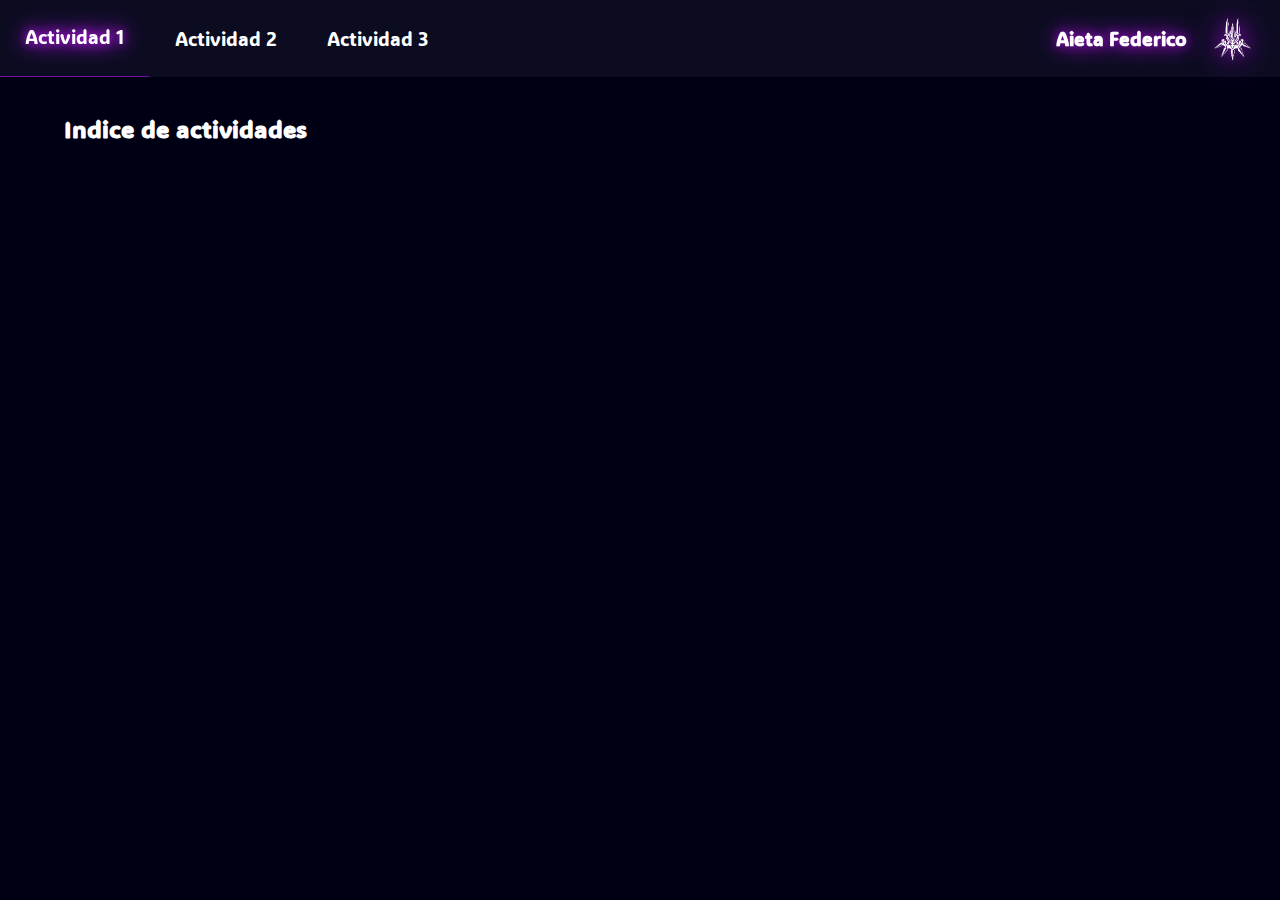
<file: index.html>
<!DOCTYPE html>
<html lang="en">
<head>
    <meta charset="UTF-8">
    <meta name="viewport" content="width=device-width, initial-scale=1.0">
    <link rel="stylesheet" href="./assets/css/style.css">
    <title>Indice actividades</title>
</head>
<body>
    <header class="assignments">
        <button class="hamburger" id="menu-toggle">☰</button>
        <ul class="navbar" id="mobile-menu">
            <li class="nav-item">
                <a href="./actividad-1.html">Actividad 1</a>
            </li>
            <li class="nav-item">
                <a href="./actividad-2.html">Actividad 2</a>
            </li>
            <li class="nav-item">
                <a href="./actividad-3.html">Actividad 3</a>
            </li>   
        </ul>
        <div class="title-page">
            <a href="./index.html">
                <h4>Aieta Federico</h4>
                <img src="./assets/img/nier_logo-removebg-preview.png" alt="" />
            </a>
        </div>
    </header>
    <main class="main-page">
        <h2>Indice de actividades</h2>
    </main>
    <script src="./assets/js/mobile-menu.js"></script>
</body>
</html>
</file>
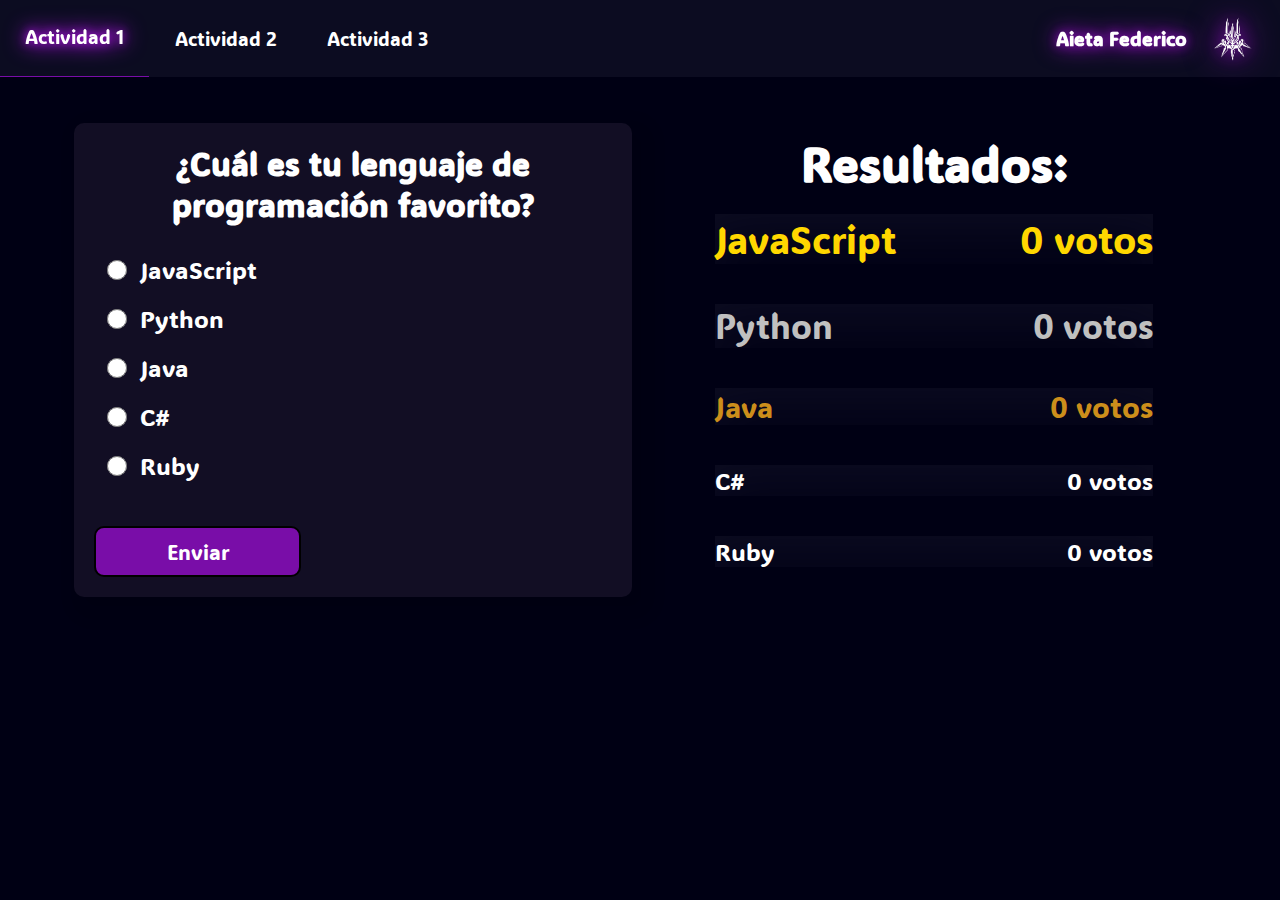
<file: actividad-1.html>
<!DOCTYPE html>
<html lang="en">
<head>
    <meta charset="UTF-8">
    <meta name="viewport" content="width=device-width, initial-scale=1.0">
    <link rel="stylesheet" href="./assets/css/style.css">
    <title>Actividad 1</title>
</head>
<body>
    <header class="assignments">
        <button class="hamburger" id="menu-toggle">☰</button>
        <ul class="navbar" id="mobile-menu">
            <li class="nav-item">
                <a href="./actividad-1.html">Actividad 1</a>
            </li>
            <li class="nav-item">
                <a href="./actividad-2.html">Actividad 2</a>
            </li>
            <li class="nav-item">
                <a href="./actividad-3.html">Actividad 3</a>
            </li>
        </ul>
        <div class="title-page">
            <a href="./index.html">
                <h4>Aieta Federico</h4>
                <img src="./assets/img/nier_logo-removebg-preview.png" alt="" />
            </a>
        </div>
    </header>
    <main class="main-page">
        <section class="lang-section">
            <form id="lang-form" class="lang-form" action="">
                <h2>¿Cuál es tu lenguaje de programación favorito?</h2>
                <div class="lang-choice">
                    <div class="radio-item">
                        <input type="radio" name="fav_language" id="javascript" value="JavaScript">
                        <label for="javascript">JavaScript</label>
                    </div>
    
                    <div class="radio-item">
                        <input type="radio" name="fav_language" id="python" value="Python">
                        <label for="python">Python</label>
                    </div>
    
                    <div class="radio-item">
                        <input type="radio" name="fav_language" id="java" value="Java">
                        <label for="java">Java</label>
                    </div class="radio-item">
    
                    <div class="radio-item">
                        <input type="radio" name="fav_language" id="csharp" value="C#">
                        <label for="csharp">C#</label>
                    </div>
    
                    <div class="radio-item">
                        <input type="radio" name="fav_language" id="ruby" value="Ruby">
                        <label for="ruby">Ruby</label>
                    </div>
                </div>
                <button type="submit">Enviar</button>
            </form>
            <div class="lang-results">
                <h2>Resultados:</h2>
                <ol id="lang-leaderboard" class="lang-leaderboard">

                </ol>
            </div>
        </section>
    </main>
    <script src="./assets/js/actividad_1.js"></script>
    <script src="./assets/js/mobile-menu.js"></script>
</body>
</html>
</file>
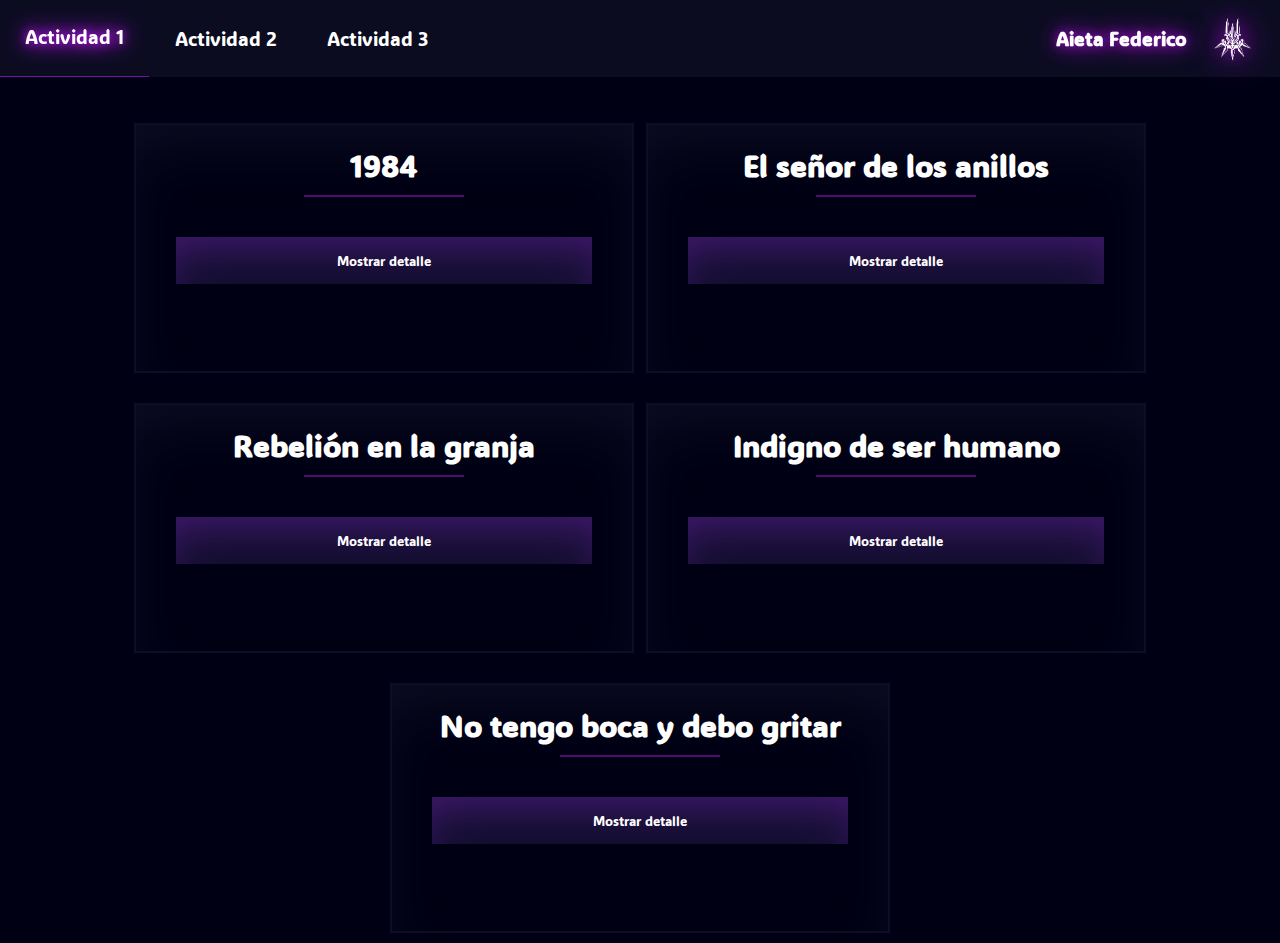
<file: actividad-2.html>
<!DOCTYPE html>
<html lang="en">
<head>
    <meta charset="UTF-8">
    <meta name="viewport" content="width=device-width, initial-scale=1.0">
    <link rel="stylesheet" href="./assets/css/style.css">
    <title>Actividad 2</title>
</head>
<body>
    <header class="assignments">
        <button class="hamburger" id="menu-toggle">☰</button>
        <ul class="navbar" id="mobile-menu">
            <li class="nav-item">
                <a href="./actividad-1.html">Actividad 1</a>
            </li>
            <li class="nav-item">
                <a href="./actividad-2.html">Actividad 2</a>
            </li>
            <li class="nav-item">
                <a href="./actividad-3.html">Actividad 3</a>
            </li>
        </ul>
        <div class="title-page">
            <a href="./index.html">
                <h4>Aieta Federico</h4>
                <img src="./assets/img/nier_logo-removebg-preview.png" alt="" />
            </a>
        </div>
    </header>
    <main class="main-page">
        <section class="books-container">

        </section>
    </main>
    <script src='./assets/js/actividad_2.js'></script>
    <script src='./assets/js/mobile-menu.js'></script>
</body>
</html>
</file>
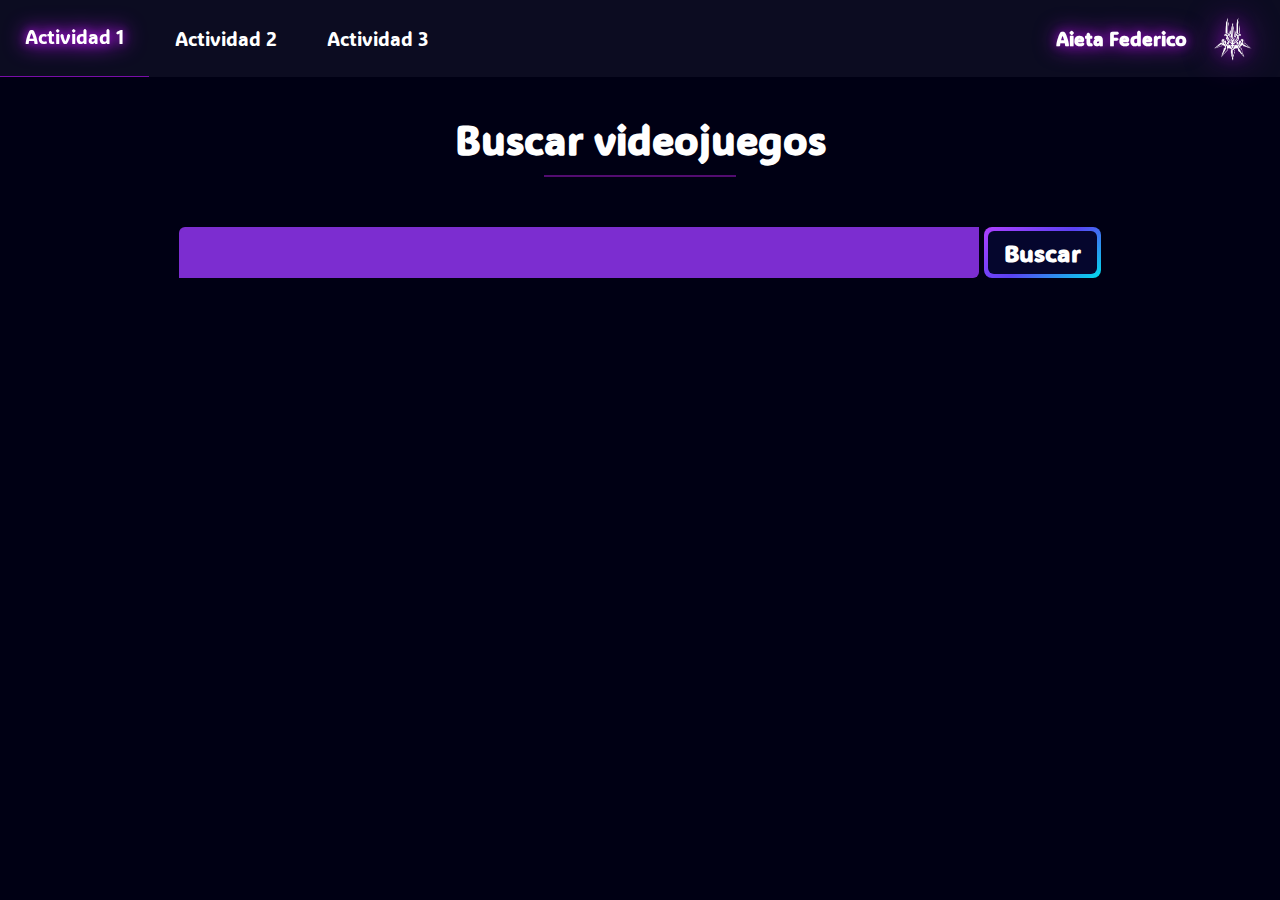
<file: actividad-3.html>
<!DOCTYPE html>
<html lang="en">
<head>
    <meta charset="UTF-8">
    <meta name="viewport" content="width=device-width, initial-scale=1.0">
    <link rel="stylesheet" href="./assets/css/style.css">
    <title>Actividad 3</title>
</head>
<body>
    <header class="assignments">
        <button class="hamburger" id="menu-toggle">☰</button>
        <ul class="navbar" id="mobile-menu">
            <li class="nav-item">
                <a href="./actividad-1.html">Actividad 1</a>
            </li>
            <li class="nav-item">
                <a href="./actividad-2.html">Actividad 2</a>
            </li>
            <li class="nav-item">
                <a href="./actividad-3.html">Actividad 3</a>
            </li>
        </ul>
        <div class="title-page">
            <a href="./index.html">
                <h4>Aieta Federico</h4>
                <img src="./assets/img/nier_logo-removebg-preview.png" alt="" />
            </a>
        </div>
    </header>
    <main class="main-page">
        <section class="search-section">
            <h2 class="search-title">Buscar videojuegos</h2>
            <form id="search-bar" class="search-bar">
                <input type="text" class="search-input"/>
                <button class="search-button">
                    <span>Buscar</span>
                </button>
            </form>
            <ul id="search-results" class="search-results">

            </ul>
        </section>
    </main>
    <script src="./assets/js/mobile-menu.js"></script>
    <script src="./assets/js/actividad_3.js"></script>
</body>
</html>
</file>
<file: assets/css/style.css>
@import url('https://fonts.googleapis.com/css2?family=ADLaM+Display&display=swap');

* {
    margin: 0;
    padding: 0;
}

body {
    width: 100dvw;
    height: 100dvh;
    background-color: #000014;
    color: white;
    font-family: "ADLaM Display", system-ui;
}

.main-page {
    margin: 4dvh 5dvw;
}

.assignments {
    width: 100%;
    background-color: #0c0c21;
    display: flex;
    align-items: center;
    justify-content: space-between;
    user-select: none;
}

.hamburger {
    display: none;
    font-size: 2.5rem;
    background: none;
    border: none;
    color: white;
    padding: 1dvh 20px;
    cursor: pointer;
}

.navbar {
    display: flex;
    list-style: none;
}

.navbar li {
    border-bottom: 1px solid transparent;
    transition: border-bottom 0.3s ease;
}

.navbar li:hover {
    border-bottom: 1px solid #790da8;
}

.nav-item a {
    display: inline-block;
    text-decoration: none;
    color: inherit;
    padding: 2.8dvh;
    transition: transform 0.3s ease, filter 0.3s ease;
}

.navbar li:hover a {
    transform: translateY(-2px);
    filter: drop-shadow(0 0 5px #aa12e2) drop-shadow(0 0 10px #aa12e2);
}

.title-page {
    padding: 0 10px;
}

.title-page a {
    display: flex;
    align-items: center;
    gap: 20px;
    text-decoration: none;
    color: inherit;
    padding: 1.5dvh 1dvw;
}

.title-page a img {
    height: 50px;
    transform: scale(1.6);
    transform-origin: center;
    pointer-events: none;
}

.title-page a h4,
.nav-item a {
    font-size: 1.2rem;
}

.title-page a h4, 
.title-page a img {
    filter: drop-shadow(0 0 5px #790da8) drop-shadow(0 0 10px #7f0ba9);
}

/*
! Seccion Actividad 1
*/

.lang-section {
    padding: 10px;
    display: flex;
    align-items: start;
    gap: 30px;
}

.lang-form {
    padding: 20px;
    background-color: #634b6c2f;
    border-radius: 10px;
    -webkit-box-shadow:  10px 10px 12px 13px rgba(0, 0, 0, 0.1);
    -moz-box-shadow:  10px 10px 12px 13px rgba(0, 0, 0, 0.1);
    box-shadow:  10px 10px 12px 13px rgba(0, 0, 0, 0.1);
}

.lang-form h2 {
    margin-bottom: 20px;
    text-align: center;
}

.lang-form, 
.lang-results {
    width: 50%;
}

.lang-form h2 {
    font-size: 2rem;
}

.lang-form button {
    background-color: #790da8;
    border: 2px solid black;
    color: white;
    width: 40%;

    font-size: 1.3rem;
    font-family: inherit;

    transition: all 0.2s ease;
    border-radius: 10px;
    padding: 10px 25px;
}

.lang-form button:hover {
    background-color: #500a6e;
}

.lang-choice, 
.lang-leaderboard  {
    margin: 1dvh 1dvw 4dvh;
    display: flex;
    flex-direction: column;
}

.radio-item {
    user-select: none;
    display: flex;
    align-items: center;
    position: relative;
}

.radio-item::after {
    content: "◀";
    opacity: 0;
    transform: translateX(-10px);
    transition: opacity 0.3s ease, transform 0.3s ease;
    position: absolute;
    right: -10px;
}

.radio-item:hover::after {
    opacity: 1;
    transform: translateX(0);
}

.radio-item input[type="radio"] {
    accent-color: #790da8;
    width: 20px;
    height: 20px;
    cursor: pointer;
}

.radio-item label  {
    padding: 1dvh 1dvw;
    font-size: 1.5rem;
}

.lang-results {
    padding: 1dvh 1dvw;
    text-align: center;
}

.lang-results h2 {
    font-size: 3rem;
}

.lang-leaderboard {
    display: flex;
    margin: 20px 40px;
    gap: 40px;
    list-style-position: inside;
    padding-left: 0;
}

.lang-leaderboard li {
    display: flex;
    align-items: center;
    justify-content: space-between;
    font-size: 1.5rem;
    box-shadow: rgba(50, 50, 93, 0.25) 0px 30px 60px -12px inset, rgba(0, 0, 0, 0.3) 0px 18px 36px -18px inset;
}

.lang-leaderboard li:first-child {
    font-size: 2.4rem;
    color: gold;
}

.lang-leaderboard li:nth-child(2) {
    font-size: 2.1rem;
    color: silver;
}

.lang-leaderboard li:nth-child(3) {
    font-size: 1.8rem;
    color: rgb(204, 142, 27);
}

/*
! Seccion Actividad 2
*/

.books-container {
    display: flex;
    flex-wrap: wrap;
    align-items: flex-start;
    justify-content: center;
    padding: 10px;
    gap: 30px 1vw; 
}

.book {
    display: flex;
    flex-direction: column;
    gap: 30px;
    border: 2px solid rgba(50, 50, 93, 0.25);
    width: 500px;
    min-height: 250px;
    padding: 20px 40px;
    box-sizing: border-box;
    box-shadow: rgba(50, 50, 93, 0.25) 0px 30px 60px -12px inset, rgba(0, 0, 0, 0.3) 0px 18px 36px -18px inset;
}

.book-title {
    font-size: 1.9rem;
    text-align: center;
}

.book-title::after {
    content: "";
    display: block;
    width: 160px;
    height: 2px;
    background-color: #520c70;
    margin: 10px auto;
}

.book-button {
    padding: 15px 20px;
    font-family: inherit;
    background-color: rgba(50, 50, 93, 0.25);
    box-shadow: rgb(87, 31, 144, 0.5) 0px 30px 60px -12px inset, rgb(87, 31, 144, 0.5) 0px 18px 36px -18px inset;
    color: white;
    border: none;
}

.book-details {
    font-style: italic;
    text-align: justify;
    text-justify: inter-word;
}

/*
! Seccion Actividad 3
*/

.search-section {
    box-sizing: content-box;
    display: flex;
    margin: 0 10%;
    flex-direction: column;
    justify-content: space-between;
    gap: 20px;
}

.search-title {
    text-align: center;
    font-size: 2.5rem;
    margin-bottom: 20px;
}

.search-title::after {
    content: "";
    display: block;
    width: 15vw;
    height: 2px;
    background-color: #520c70;
    margin: 10px auto;
}

.search-input,
.search-button,
.search-results li {
    font-size: 1.5rem;
}

.search-bar {
    display: flex;
    align-items: stretch;
    width: 100%;
    gap: 5px;
}

.search-input {
    padding: 10px 15px;
    flex: 1;

    border: 0; 
    border-top-left-radius: 6px;
    border-bottom-right-radius: 6px;
    
    outline: none;

    background-color: #7c2dd0;
    color: inherit;
    font-family: inherit;
    transition: box-shadow 0.7s ease;
}

.search-input:focus {
    outline: 2px solid white;
    box-shadow: rgb(87, 31, 144, 0.4) 0px 30px 60px -12px inset, rgb(87, 31, 144, 0.4) 0px 18px 36px -18px inset;
}

.search-button {
    background-image: linear-gradient(144deg, #af40ff, #5b42f3 50%, #00ddeb);
    border: none;
    padding: 2px 4px; /* Borde visible gracias al span interior */
    border-radius: 8px;
    display: flex;
    align-items: center;
    justify-content: center;
    transition: all 0.3s ease;
}

.search-button span {
    display: inline-block;
    background-color: #05062d;
    color: white;
    font-weight: bold;
    padding: 6px 16px;
    border-radius: 6px;
    transition: 300ms;
}

.search-button:hover span {
    background: none;
}

.search-button:active {
    transform: scale(0.90);
}

.search-button,
.search-input {
    font-family: inherit;
}

.search-results {
    display: flex;
    flex-direction: column;
    list-style: none;
}

.search-results li {
    border-bottom: 2px solid #7f0ba9;  
    padding: 15px 20px;
    border-top: none;
    border-radius: 15px;
    box-shadow: rgba(50, 50, 93, 0.25) 0px 30px 60px -12px inset, rgba(0, 0, 0, 0.3) 0px 18px 36px -18px inset;

    display: flex;
    justify-content: space-between;
}

@media (max-width: 810px) {
    .hamburger {
        display: block;
    }

    .navbar {
        display: none;
        flex-direction: column;
        position: absolute;
        top: 70px;
        left: 0;
        width: 100%;
        background-color: #0c0c21;
        padding: 1dvh 0;
        box-shadow: 0 2px 10px rgba(0, 0, 0, 0.5);
        z-index: 10;
    }

    .navbar.show {
        display: flex;
    }

    .navbar li {
        text-align: center;
        padding: 10px 0;
        border-top: 1px solid #444;
    }

    .navbar li:first-child {
        border-top: none;
    }

    .lang-results {
        width: 100%;
        margin-top: 20px;
    }

    .lang-leaderboard {
        margin: 10px 0;
        display: flex;
        flex-direction: column;
        align-items: flex-start;
        gap: 20px;
    }

    .lang-leaderboard li {
        justify-content: space-between;
        width: 100%;
    }

    .lang-section {
        width: 100%;
        display: block;
        padding: 0;
    }

    .lang-form {
        margin: 0;
        padding: 0;
        box-sizing: content-box;
        width: 100%;
    }

    .lang-form h2 {
        text-align: center;
        padding: 2dvh 2dvw;
    }

    .lang-form button {
        width: 100%;
        border-top-left-radius: 0px;
        border-top-right-radius: 0px;
    }

    .title-page {
        justify-content: end;
    }

    .lang-choice {
        gap: 5dvh;
        padding: 20px 20px;
    }

    .radio-item label {
        padding: 0 2dvw;
    }
}

@media (max-width: 400px) {
    .lang-leaderboard li:first-child {
        font-size: 2.1rem;
        color: gold;
    }
    
    .lang-leaderboard li:nth-child(2) {
        font-size: 1.8rem;
        color: silver;
    }
    
    .lang-leaderboard li:nth-child(3) {
        font-size: 1.6rem;
        color: rgb(204, 142, 27);
    }
}
</file>
